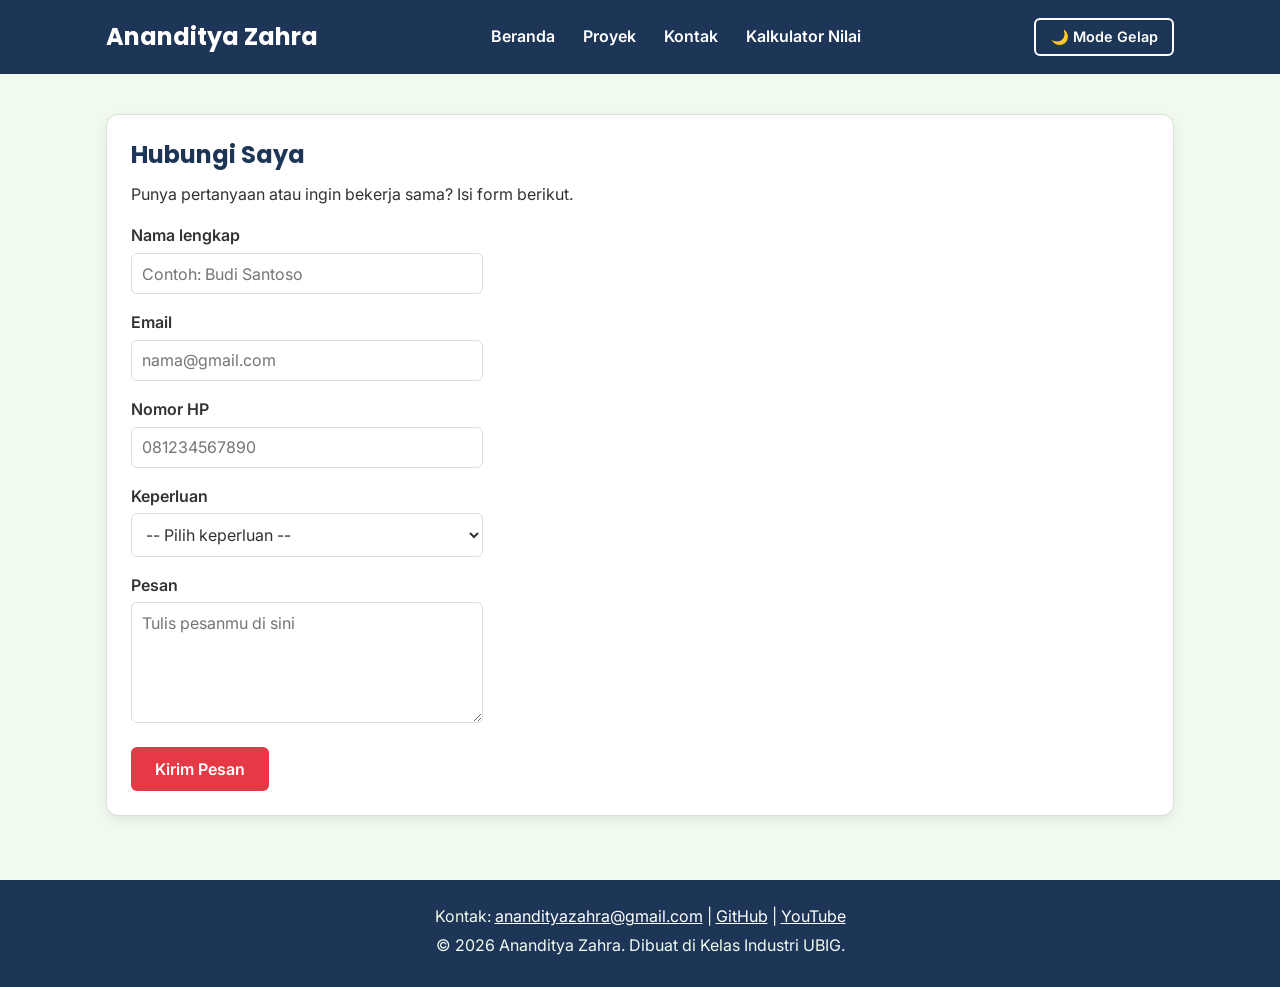
<file: kontak.html>
<!DOCTYPE html>
<html lang="id">
<head>
  <meta charset="UTF-8">
  <meta name="viewport" content="width=device-width, initial-scale=1.0">
  <title>Ananditya Zahra | Kontak</title>
  <link rel="preconnect" href="https://fonts.googleapis.com">
  <link rel="preconnect" href="https://fonts.gstatic.com" crossorigin>
  <link href="https://fonts.googleapis.com/css2?family=Inter:wght@400;600&family=Poppins:wght@600;700&display=swap" rel="stylesheet">
  <link rel="stylesheet" href="css/style.css">
  <script src="js/tema.js" defer></script>
</head>
<body>
  <header>
    <div class="container navbar">
      <h1>Ananditya Zahra</h1>
      <nav class="menu-laptop">
        <ul>
          <li><a href="index.html">Beranda</a></li>
          <li><a href="proyek.html">Proyek</a></li>
          <li><a href="kontak.html">Kontak</a></li>
          <li><a href="kalkulator.html">Kalkulator Nilai</a></li>
        </ul>
      </nav>
      <!-- Tantangan: menu ponsel yang bisa dibuka-tutup -->
      <details class="menu-ponsel">
        <summary>Menu</summary>
        <nav>
          <ul>
            <li><a href="index.html">Beranda</a></li>
            <li><a href="proyek.html">Proyek</a></li>
            <li><a href="kontak.html">Kontak</a></li>
            <li><a href="kalkulator.html">Kalkulator Nilai</a></li>
          </ul>
        </nav>
      </details>
      <button type="button" class="tombol-tema" id="btn-tema">🌙 Mode Gelap</button>
    </div>
  </header>

  <main>
    <div class="container">
      <section class="kartu">
        <h2>Hubungi Saya</h2>
        <p>Punya pertanyaan atau ingin bekerja sama? Isi form berikut.</p>

        <form>
          <p>
            <label for="nama">Nama lengkap</label><br>
            <input type="text" id="nama" name="nama" placeholder="Contoh: Budi Santoso" required>
          </p>
          <p>
            <label for="email">Email</label><br>
            <input type="email" id="email" name="email" placeholder="nama@gmail.com" required>
          </p>
          <p>
            <label for="hp">Nomor HP</label><br>
            <input type="tel" id="hp" name="hp" placeholder="081234567890" required>
          </p>
          <p>
            <label for="keperluan">Keperluan</label><br>
            <select id="keperluan" name="keperluan" required>
              <option value="">-- Pilih keperluan --</option>
              <option value="bertanya">Bertanya</option>
              <option value="kerja-sama">Kerja sama proyek</option>
              <option value="lainnya">Lainnya</option>
            </select>
          </p>
          <p>
            <label for="pesan">Pesan</label><br>
            <textarea id="pesan" name="pesan" rows="5" cols="40" placeholder="Tulis pesanmu di sini" required></textarea>
          </p>
          <button type="submit">Kirim Pesan</button>
        </form>
      </section>
    </div>
  </main>

  <footer>
    <p>Kontak: <a href="mailto:anandityazahra1507@gmail.com" target="_blank">anandityazahra@gmail.com</a> |
      <a href="https://github.com/Syomaybandung" target="_blank">GitHub</a> |
      <a href="https://www.youtube.com/@AnandityaZahra_xrpl" target="_blank">YouTube</a></p>
    <p>&copy; 2026 Ananditya Zahra. Dibuat di Kelas Industri UBIG.</p>
  </footer>
</body>
</html>
</file>
<file: css/style.css>
/* Gaya portofolio Andi Pratama
   Palet: #1D3557 (utama), #E63946 (aksen), #F1FAEE (latar)
   Huruf: Poppins (judul), Inter (isi)
   Tata letak: mobile first, titik ubah 768px (tablet) dan 1024px (laptop) */

/* 1. Reset */
* {
  box-sizing: border-box;
  margin: 0;
}

img {
  max-width: 100%;
  height: auto;
}

/* 2. Dasar halaman: warna dan huruf */
/* PENANDA FOOTER: body dibuat setinggi layar dan disusun vertikal. */
:root {
  --warna-utama: #1D3557;
  --warna-judul: #1D3557;
  --warna-aksen: #E63946;
  --warna-tautan: #E63946;
  --warna-latar: #F1FAEE;
  --warna-teks: #333333;
  --warna-kartu: #FFFFFF;
  --warna-garis: #DDDDDD;
}

body {
  display: flex;
  flex-direction: column;
  min-height: 100vh;
  font-family: "Inter", Arial, sans-serif;
  font-size: 1rem;
  line-height: 1.6;
  color: var(--warna-teks);
  background-color: var(--warna-latar);
}

h1, h2, h3 {
  font-family: "Poppins", Arial, sans-serif;
  color: var(--warna-judul);
  line-height: 1.3;
}

h2 {
  margin-bottom: 0.75rem;
}

p, ul, ol {
  margin-bottom: 1rem;
}

a {
  color: var(--warna-tautan);
}

/* 3. Wadah, header, dan menu */
.container {
  max-width: 1100px;
  margin: 0 auto;
  padding: 0 1rem;
}

header {
  background-color: var(--warna-utama);
  color: #FFFFFF;
  padding: 1rem 0;
}

header h1 {
  color: #FFFFFF;
  font-size: 1.5rem;
}

.navbar {
  display: flex;
  flex-wrap: wrap;
  justify-content: space-between;
  align-items: center;
  gap: 0.5rem;
}

nav ul {
  display: flex;
  gap: 0.25rem;
  padding: 0;
  margin: 0;
  list-style: none;
}

nav a {
  display: inline-block;
  padding: 0.5rem 0.75rem;
  border-radius: 6px;
  color: #FFFFFF;
  font-weight: 600;
  text-decoration: none;
}

/* Tantangan: menu ponsel buka-tutup dengan details */
.menu-laptop {
  display: none;
}

.menu-ponsel summary {
  padding: 0.5rem 0.75rem;
  border: 1px solid #FFFFFF;
  border-radius: 6px;
  font-weight: 600;
  cursor: pointer;
}

.menu-ponsel ul {
  flex-direction: column;
  margin-top: 0.5rem;
}

/* 4. Isi utama, hero, dan kartu */
/* PENANDA FOOTER: main mengisi ruang kosong sebelum footer. */
main {
  flex: 1;
  padding: 1.5rem 0;
}

.hero {
  display: flex;
  flex-direction: column;
  align-items: center;
  gap: 1.5rem;
  padding: 1rem 0 2rem;
  text-align: center;
}

.hero img {
  border: 4px solid #E63946;
  border-radius: 50%;
}

.hero h2 {
  font-size: 2rem;
}

.tombol {
  display: inline-block;
  padding: 0.75rem 1.5rem;
  border-radius: 6px;
  background-color: var(--warna-aksen);
  color: #FFFFFF;
  font-weight: 600;
  text-decoration: none;
}

.kartu {
  background-color: var(--warna-kartu);
  padding: 1rem;
  margin-bottom: 1.5rem;
  border: 1px solid var(--warna-garis);
  border-radius: 12px;
  box-shadow: 0 4px 12px rgba(0, 0, 0, 0.08);
}

.daftar-kartu {
  display: flex;
  flex-wrap: wrap;
  gap: 1.5rem;
  margin-bottom: 1.5rem;
}

.daftar-kartu .kartu {
  flex: 1 1 280px;
  margin-bottom: 0;
}

article img {
  border-radius: 8px;
  border: 1px solid var(--warna-garis);
}

/* 5. Tabel */
table {
  border-collapse: collapse;
}

caption {
  font-weight: 600;
  text-align: left;
  margin-bottom: 0.5rem;
}

th, td {
  border: 1px solid var(--warna-garis);
  padding: 0.5rem 0.75rem;
  text-align: left;
}

th {
  background-color: var(--warna-utama);
  color: #FFFFFF;
}

/* 6. Form */
label {
  font-weight: 600;
}

input, select, textarea {
  width: 100%;
  max-width: 22rem;
  padding: 0.6rem;
  margin-top: 0.25rem;
  border: 1px solid var(--warna-garis);
  border-radius: 6px;
  color: var(--warna-teks);
  background-color: var(--warna-kartu);
  font-family: inherit;
  font-size: 1rem;
}

button {
  padding: 0.75rem 1.5rem;
  border: none;
  border-radius: 6px;
  background-color: var(--warna-aksen);
  color: #FFFFFF;
  font-family: inherit;
  font-size: 1rem;
  font-weight: 600;
  cursor: pointer;
}

/* 7. Footer */
footer {
  background-color: var(--warna-utama);
  color: #F1FAEE;
  text-align: center;
  padding: 1.5rem;
}

footer p {
  margin-bottom: 0.25rem;
}

footer a {
  color: #FFFFFF;
}

/* 8. Tablet: lebar layar 768px ke atas */
@media (min-width: 768px) {
  .menu-laptop {
    display: block;
  }

  .menu-ponsel {
    display: none;
  }

  .hero {
    flex-direction: row;
    padding: 2rem 0 3rem;
    text-align: left;
  }

  .kartu {
    padding: 1.5rem;
  }
}

/* 9. Laptop: lebar layar 1024px ke atas */
@media (min-width: 1024px) {
  main {
    padding: 2.5rem 0;
  }

  .hero {
    gap: 3rem;
  }

  .hero h2 {
    font-size: 2.75rem;
  }
}

/* 10. Tombol tema, filter, dan label kategori */
.tombol-tema {
  padding: 0.5rem 0.9rem;
  border: 2px solid #FFFFFF;
  background-color: transparent;
  font-size: 0.9rem;
}

.filter-proyek {
  display: flex;
  flex-wrap: wrap;
  gap: 0.5rem;
  margin-bottom: 1rem;
}

.filter-proyek-tombol {
  padding: 0.5rem 0.9rem;
}

.filter-proyek-tombol.aktif {
  background-color: var(--warna-utama);
}

.label {
  display: inline-block;
  margin-bottom: 0.5rem;
  color: var(--warna-aksen);
  font-weight: 600;
}

/* 11. Tema gelap */
body.gelap {
  --warna-utama: #24364B;
  --warna-judul: #E3E8EE;
  --warna-aksen: #FF7B86;
  --warna-tautan: #FF9AA2;
  --warna-latar: #121A24;
  --warna-teks: #E3E8EE;
  --warna-kartu: #1C2938;
  --warna-garis: #3A4A5D;
}
</file>
